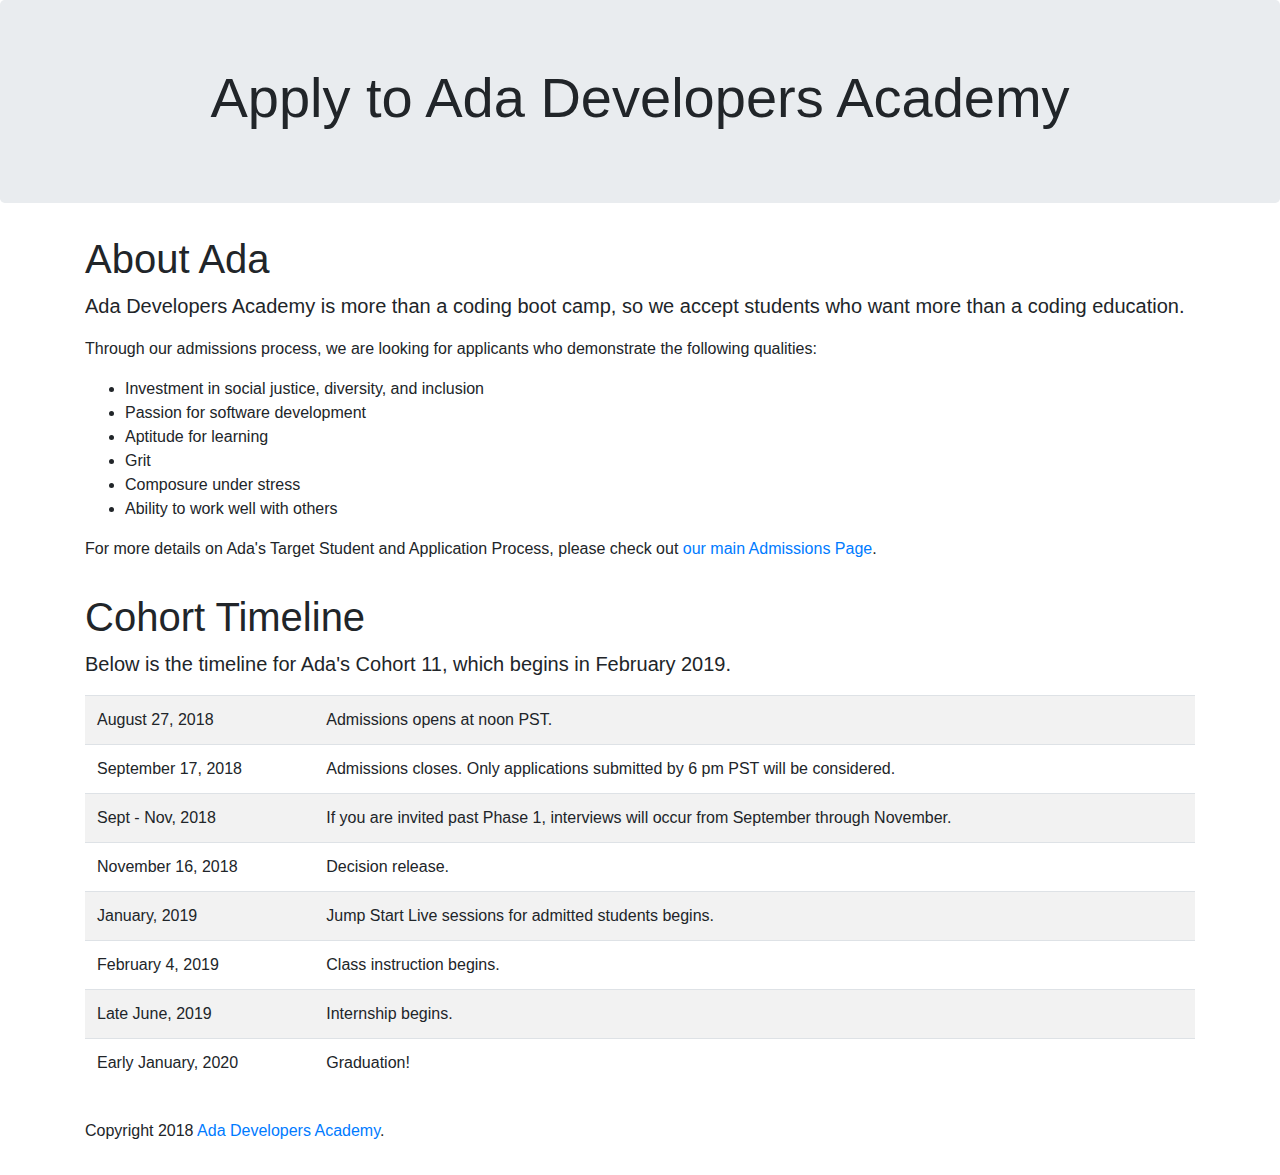
<file: index.html>
<!DOCTYPE html>
<html lang="en">
<head>
  <meta charset="utf-8">
  <meta name="viewport" content="width=device-width, initial-scale=1, shrink-to-fit=no">

  <link rel="stylesheet" href="https://maxcdn.bootstrapcdn.com/bootstrap/4.0.0/css/bootstrap.min.css" integrity="sha384-Gn5384xqQ1aoWXA+058RXPxPg6fy4IWvTNh0E263XmFcJlSAwiGgFAW/dAiS6JXm" crossorigin="anonymous">
  <link rel="stylesheet" href="styles.css">

  <title>Apply to Ada Developers Academy</title>
</head>
<body>
  <header class="jumbotron">
    <h1 class="display-4">Apply to Ada Developers Academy</h1>
  </header>
  <main>
    <section class="container">
      <h1>About Ada</h1>
      <p class="lead">Ada Developers Academy is more than a coding boot camp, so we accept students who want more than a coding education.</p>
      <p>Through our admissions process, we are looking for applicants who demonstrate the following qualities:</p>
      <ul>
        <li>Investment in social justice, diversity, and inclusion</li>
        <li>Passion for software development</li>
        <li>Aptitude for learning</li>
        <li>Grit</li>
        <li>Composure under stress</li>
        <li>Ability to work well with others</li>
      </ul>
      <p>For more details on Ada's Target Student and Application Process, please check out <a href="http://www.adadevelopersacademy.org/applicants" target="_blank">our main Admissions Page</a>.</p>
    </section>
    <section class="container">
      <h1>Cohort Timeline</h1>
      <p class="lead">Below is the timeline for Ada's Cohort 11, which begins in February 2019.</p>
      <table class="table table-striped">
        <tbody>
          <tr>
            <td>August 27, 2018</td>
            <td>Admissions opens at noon PST.</td>
          </tr>
          <tr>
            <td>September 17, 2018</td>
            <td>Admissions closes. Only applications submitted by 6 pm PST will be considered.</td>
          </tr>
          <tr>
            <td>Sept - Nov, 2018</td>
            <td>If you are invited past Phase 1, interviews will occur from September through November.</td>
          </tr>
          <tr>
            <td>November 16, 2018</td>
            <td>Decision release.</td>
          </tr>
          <tr>
            <td>January, 2019</td>
            <td>Jump Start Live sessions for admitted students begins.</td>
          </tr>
          <tr>
            <td>February 4, 2019</td>
            <td>Class instruction begins.</td>
          </tr>
          <tr>
            <td>Late June, 2019</td>
            <td>Internship begins.</td>
          </tr>
          <tr>
            <td>Early January, 2020</td>
            <td>Graduation!</td>
          </tr>
        </tbody>
      </table>
    </section>
  </main>
  <footer class="container">
    <p>Copyright 2018 <a href="https://adadevelopersacademy.org/" target="_blank">Ada Developers Academy</a>.</p>
  </footer>
</body>
</html>
</file>
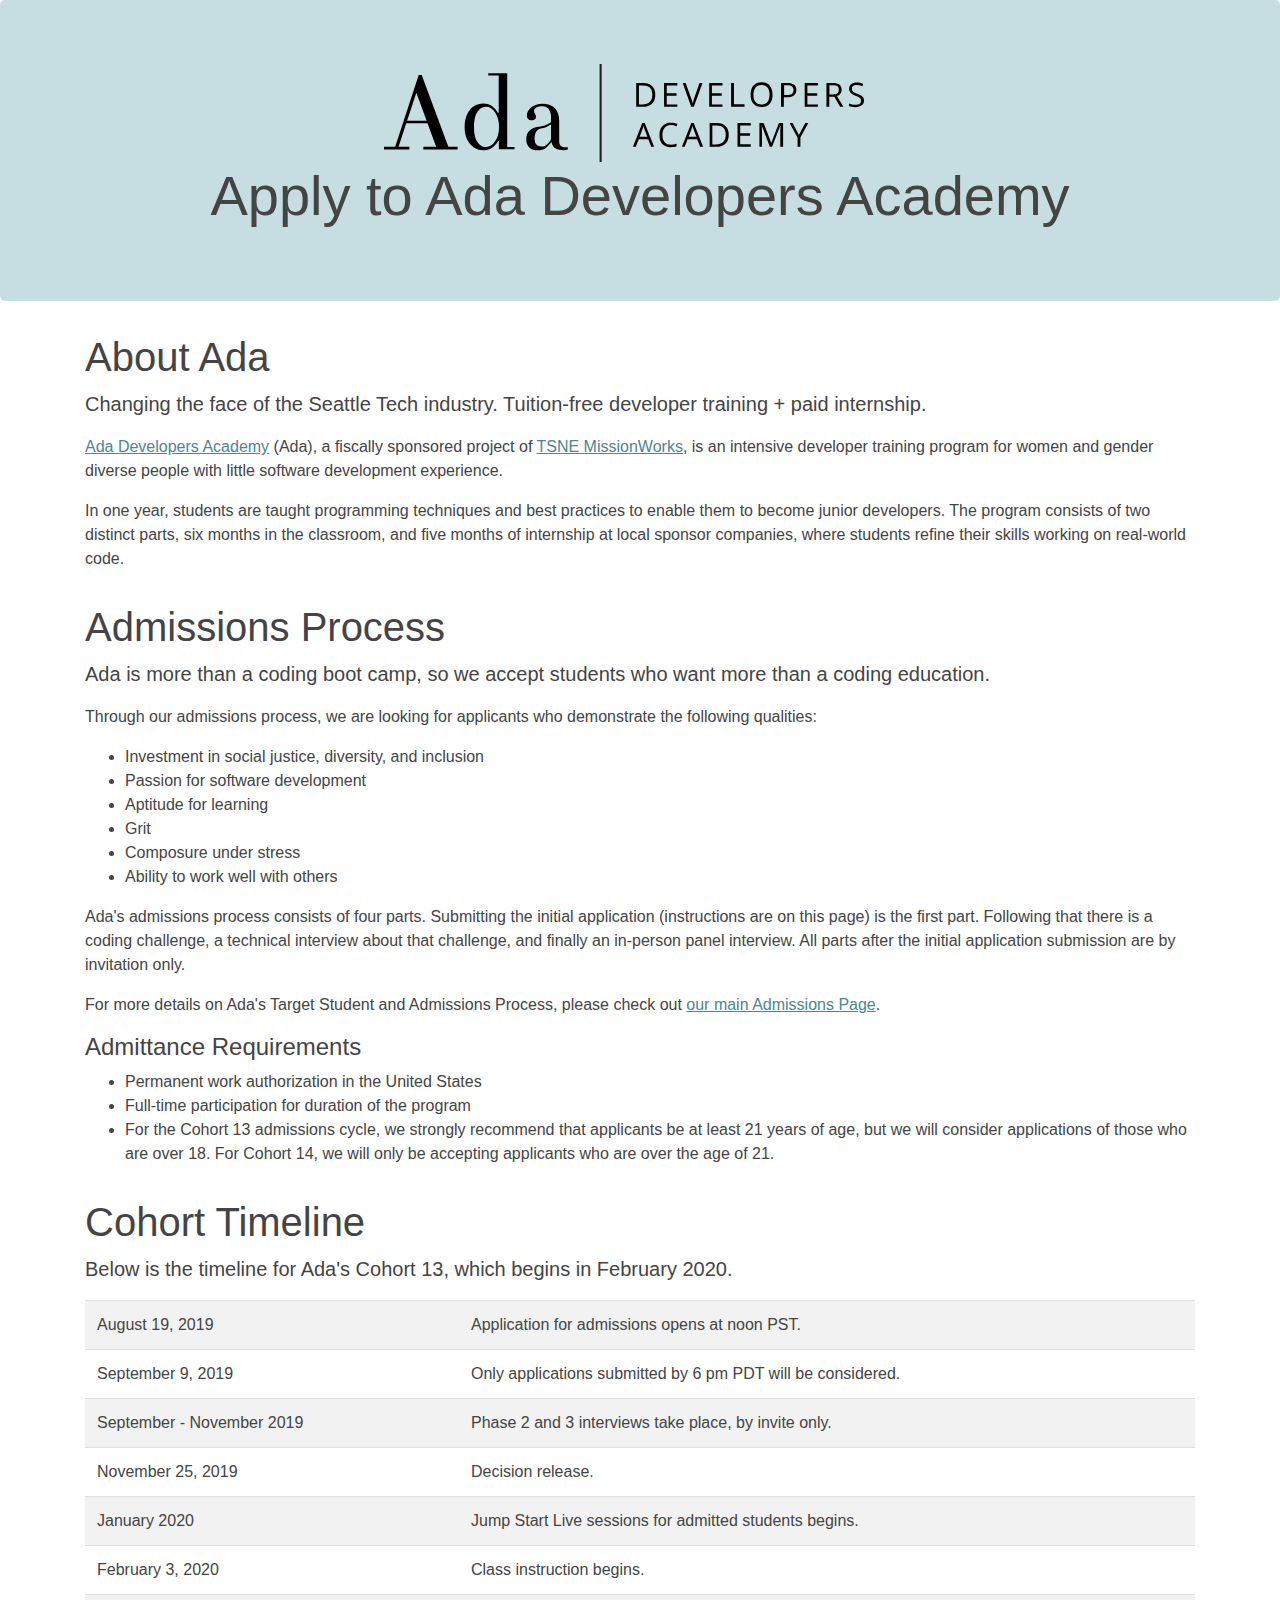
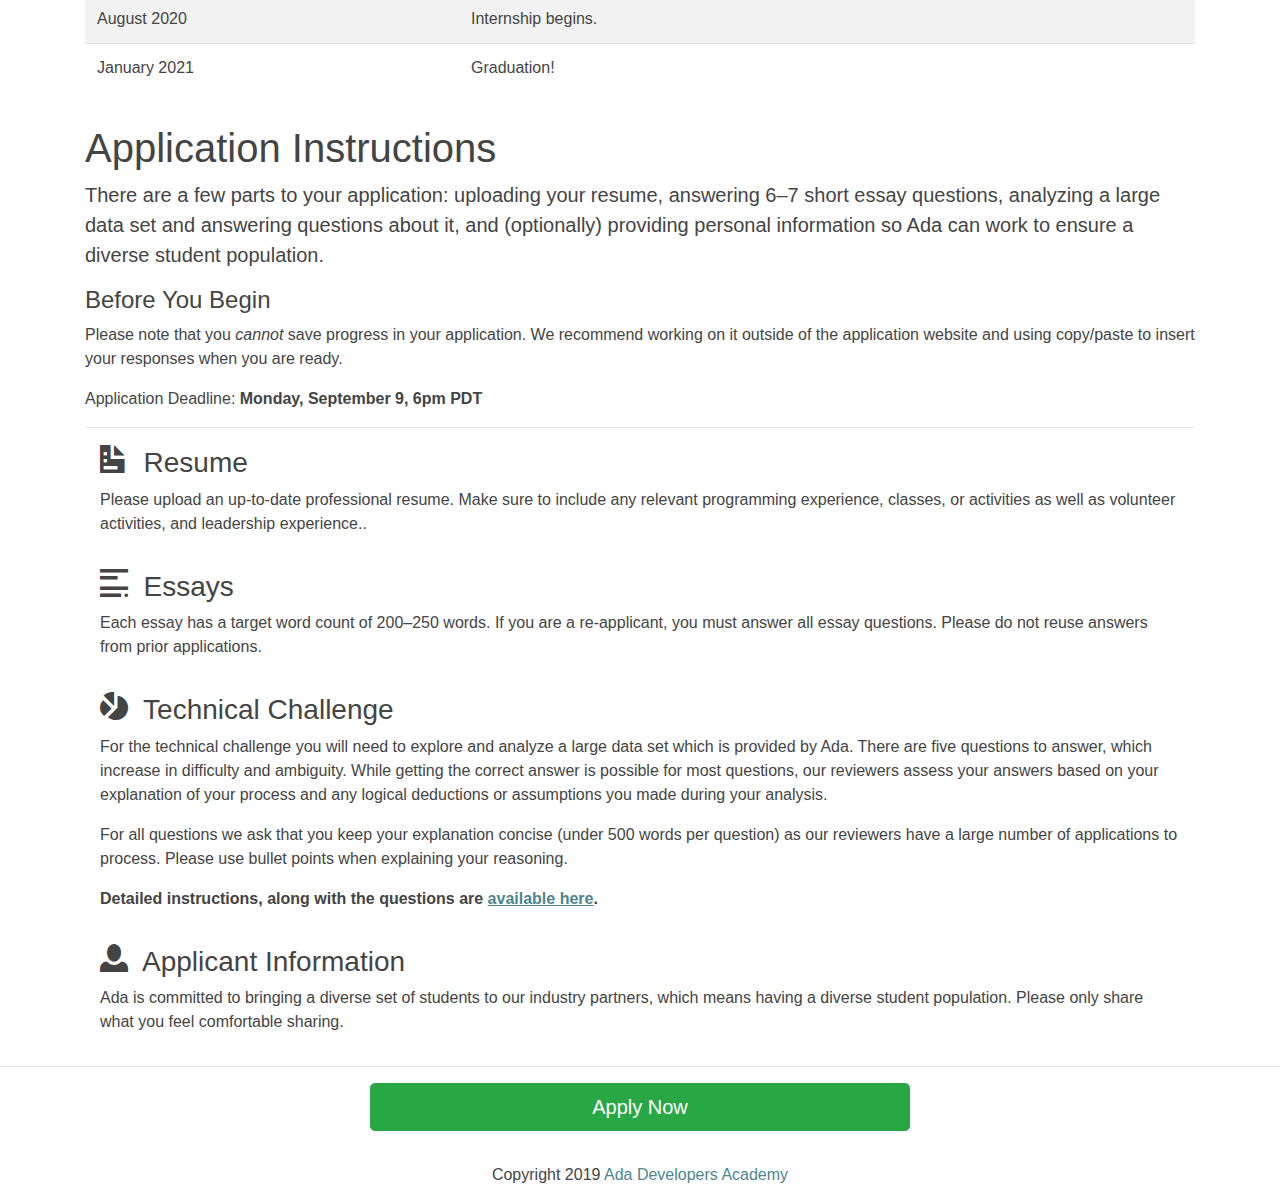
<file: src/index.html>
<!DOCTYPE html>
<html lang="en">
<head>
  <meta charset="utf-8">
  <meta name="viewport" content="width=device-width, initial-scale=1, shrink-to-fit=no">

  <link rel="shortcut icon" href="/favicon.ico">

  <link rel="stylesheet" href="https://maxcdn.bootstrapcdn.com/bootstrap/4.0.0/css/bootstrap.min.css" integrity="sha384-Gn5384xqQ1aoWXA+058RXPxPg6fy4IWvTNh0E263XmFcJlSAwiGgFAW/dAiS6JXm" crossorigin="anonymous">
  <link rel="stylesheet" href="css/open-iconic-bootstrap.min.css">
  <link rel="stylesheet" href="css/styles.css">

  <title>Apply to Ada Developers Academy</title>

  <meta name="description" content="Learn to code at Ada Developers Academy, a tuition-free, intensive training program for women and gender diverse people in Seattle. Find out more and apply today!">

  <!-- Twitter -->
  <meta name="twitter:card" content="summary">
  <meta name="twitter:site" content="@adaacademy">
  <meta name="twitter:creator" content="@adaacademy">
  <meta name="twitter:title" content="Apply to Ada Developers Academy">
  <meta name="twitter:description" content="Learn to code at Ada Developers Academy, a tuition-free, intensive training program for women and gender diverse people in Seattle. Find out more and apply today!">
  <meta name="twitter:image" content="https://apply.adadev.org/img/social_tw_thumb.png">

  <!-- OpenGraph -->
  <meta property="og:type" content="website">
  <meta property="og:url" content="https://apply.adadev.org/">
  <meta property="og:site_name" content="Ada Developers Academy">
  <meta property="og:title" content="Apply to Ada Developers Academy">
  <meta property="og:description" content="Learn to code at Ada Developers Academy, a tuition-free, intensive training program for women and gender diverse people in Seattle. Find out more and apply today!">
  <meta property="og:image" content="https://apply.adadev.org/img/social_fb_thumb.png">
  <meta property="og:image:width" content="200">
  <meta property="og:image:height" content="200">

  <!-- Global site tag (gtag.js) - Google Analytics -->
  <script async src="https://www.googletagmanager.com/gtag/js?id=UA-112416605-2"></script>
  <script>
    window.dataLayer = window.dataLayer || [];
    function gtag(){dataLayer.push(arguments);}
    gtag('js', new Date());

    gtag('config', 'UA-112416605-2');
  </script>
</head>
<body>
  <header class="jumbotron">
    <img class="logo" src="img/logo.svg">
    <h1 class="display-4">Apply to Ada Developers Academy</h1>
  </header>
  <main>
    <section class="container">
      <h1>About Ada</h1>
      <p class="lead">Changing the face of the Seattle Tech industry. Tuition-free developer training + paid internship.</p>
      <p><a href="https://adadevelopersacademy.org/" target="_blank">Ada Developers Academy</a> (Ada), a fiscally sponsored project of <a href="https://www.tsne.org/" target="_blank">TSNE MissionWorks</a>, is an intensive developer training program for women and gender diverse people with little software development experience.</p>
      <p>In one year, students are taught programming techniques and best practices to enable them to become junior developers. The program consists of two distinct parts, six months in the classroom, and five months of internship at local sponsor companies, where students refine their skills working on real-world code.</p>
    </section>
    <section class="container">
      <h1>Admissions Process</h1>
      <p class="lead">Ada is more than a coding boot camp, so we accept students who want more than a coding education.</p>
      <p>Through our admissions process, we are looking for applicants who demonstrate the following qualities:</p>
      <ul>
        <li>Investment in social justice, diversity, and inclusion</li>
        <li>Passion for software development</li>
        <li>Aptitude for learning</li>
        <li>Grit</li>
        <li>Composure under stress</li>
        <li>Ability to work well with others</li>
      </ul>
      <p>Ada's admissions process consists of four parts. Submitting the initial application (instructions are on this page) is the first part. Following that there is a coding challenge, a technical interview about that challenge, and finally an in-person panel interview. All parts after the initial application submission are by invitation only.</p>
      <p>For more details on Ada's Target Student and Admissions Process, please check out <a href="http://www.adadevelopersacademy.org/applicants" target="_blank">our main Admissions Page</a>.</p>
      <h4>Admittance Requirements</h4>
      <ul>
        <li>Permanent work authorization in the United States</li>
        <li>Full-time participation for duration of the program</li>
        <li>For the Cohort 13 admissions cycle, we strongly recommend that applicants be at least 21 years of age, but we will consider applications of those who are over 18. For Cohort 14, we will only be accepting applicants who are over the age of 21.</li>
      </ul>
    </section>
    <section class="container">
      <h1>Cohort Timeline</h1>
      <p class="lead">Below is the timeline for Ada's Cohort 13, which begins in February 2020.</p>
      <table class="table table-striped">
        <tbody>
          <tr>
            <td>August 19, 2019</td>
            <td>Application for admissions opens at noon PST.</td>
          </tr>
          <tr>
            <td>September 9, 2019</td>
            <td>Only applications submitted by 6 pm PDT will be considered.</td>
          </tr>
          <tr>
            <td>September - November 2019</td>
            <td>Phase 2 and 3 interviews take place, by invite only.</td>
          </tr>
          <tr>
            <td>November 25, 2019</td>
            <td>Decision release.</td>
          </tr>
          <tr>
            <td>January 2020</td>
            <td>Jump Start Live sessions for admitted students begins.</td>
          </tr>
          <tr>
            <td>February 3, 2020</td>
            <td>Class instruction begins.</td>
          </tr>
          <tr>
            <td>August 2020 </td>
            <td>Internship begins.</td>
          </tr>
          <tr>
            <td>January 2021</td>
            <td>Graduation!</td>
          </tr>
        </tbody>
      </table>
    </section>
    <section class="container">
      <h1>Application Instructions</h1>
      <p class="lead">There are a few parts to your application: uploading your resume, answering 6&ndash;7 short essay questions, analyzing a large data set and answering questions about it, and (optionally) providing personal information so Ada can work to ensure a diverse student population.</p>
      <h4>Before You Begin</h4>
      <p>Please note that you <em>cannot</em> save progress in your application. We recommend working on it outside of the application website and using copy/paste to insert your responses when you are ready.</p>
      <p>Application Deadline: <strong>Monday, September 9, 6pm PDT</strong></p>
      <hr>
      <div class="container">
        <section class="instructions-step">
          <h3>
            <span class="oi oi-document" title="document icon" aria-hidden="true"></span>&nbsp;
            Resume
          </h3>
          <p>Please upload an up-to-date professional resume. Make sure to include any relevant programming experience, classes, or activities as well as volunteer activities, and leadership experience..</p>
        </section>
        <section class="instructions-step">
          <h3>
            <span class="oi oi-copywriting" title="copywriting icon" aria-hidden="true"></span>&nbsp;
            Essays
          </h3>
          <p>Each essay has a target word count of 200&ndash;250 words. If you are a re-applicant, you must answer all essay questions. Please do not reuse answers from prior applications.</p>
        </section>
        <section class="instructions-step">
          <h3>
            <span class="oi oi-pie-chart" title="pie-chart icon" aria-hidden="true"></span>&nbsp;
            Technical Challenge
          </h3>
          <p>For the technical challenge you will need to explore and analyze a large data set which is provided by Ada. There are five questions to answer, which increase in difficulty and ambiguity. While getting the correct answer is possible for most questions, our reviewers assess your answers based on your explanation of your process and any logical deductions or assumptions you made during your analysis.</p>
          <p>For all questions we ask that you keep your explanation concise (under 500 words per question) as our reviewers have a large number of applications to process. Please use bullet points when explaining your reasoning.</p>
          <p><strong>Detailed instructions, along with the questions are <a href="https://docs.google.com/document/d/13H9CJbg5hTDH7J4WZaFHQLb32MIMVkobvab0hcuAa0A" target="_blank">available here</a>.</strong></p>
        </section>
        <section class="instructions-step">
          <h3>
            <span class="oi oi-person" title="person icon" aria-hidden="true"></span>&nbsp;
            Applicant Information
          </h3>
          <p>Ada is committed to bringing a diverse set of students to our industry partners, which means having a diverse student population. Please only share what you feel comfortable sharing.</p>
        </section>
      </div>
    </section>
    <hr>
    <section class="container">
      <div class="row">
        <div class="col-6 mx-auto">
          <a id="btn-apply" class="btn btn-success btn-lg btn-block" href="https://jobs.lever.co/adadevelopersacademy/b15fb114-5940-4d31-bf4e-e0e963e05648/apply">Apply Now</a>
        </div>
      </div>
    </section>
  </main>
  <footer class="container">
    <p>Copyright 2019 <a href="https://adadevelopersacademy.org/" target="_blank">Ada Developers Academy</a></p>
  </footer>

  <script>
    let params = document.location.search || localStorage.getItem('campaignParams');
    if(params) {
      localStorage.setItem('campaignParams', params);
    }

    const button = document.getElementById('btn-apply');
    if(params && button && button.search) {
      button.search = params;
    }
  </script>
</body>
</html>
</file>
<file: styles.css>
header {
  text-align: center;
}

.container {
  margin-bottom: 2rem;
}
</file>
<file: src/css/styles.css>
header.jumbotron {
  text-align: center;
  background-color: #c6dde1;
  display: flex;
  flex-wrap: wrap;
  justify-content: center;
  align-items: center;
}

.logo {
  max-width: 30rem;
  margin-right: 2rem;
}

.container {
  margin-bottom: 2rem;
}

.instructions-step {
  margin-bottom: 2rem;
}

footer.container {
  margin-bottom: 0;
  text-align: center;
}

body {
  color: #444;
  background: white;
}

a {
  color: #4c868f;
  text-decoration: underline;
}

a.btn, footer a {
  text-decoration: none;
}

a:hover {
  color: #636363;
}

.closed-notice h3 {
  text-align: center;
}
</file>
